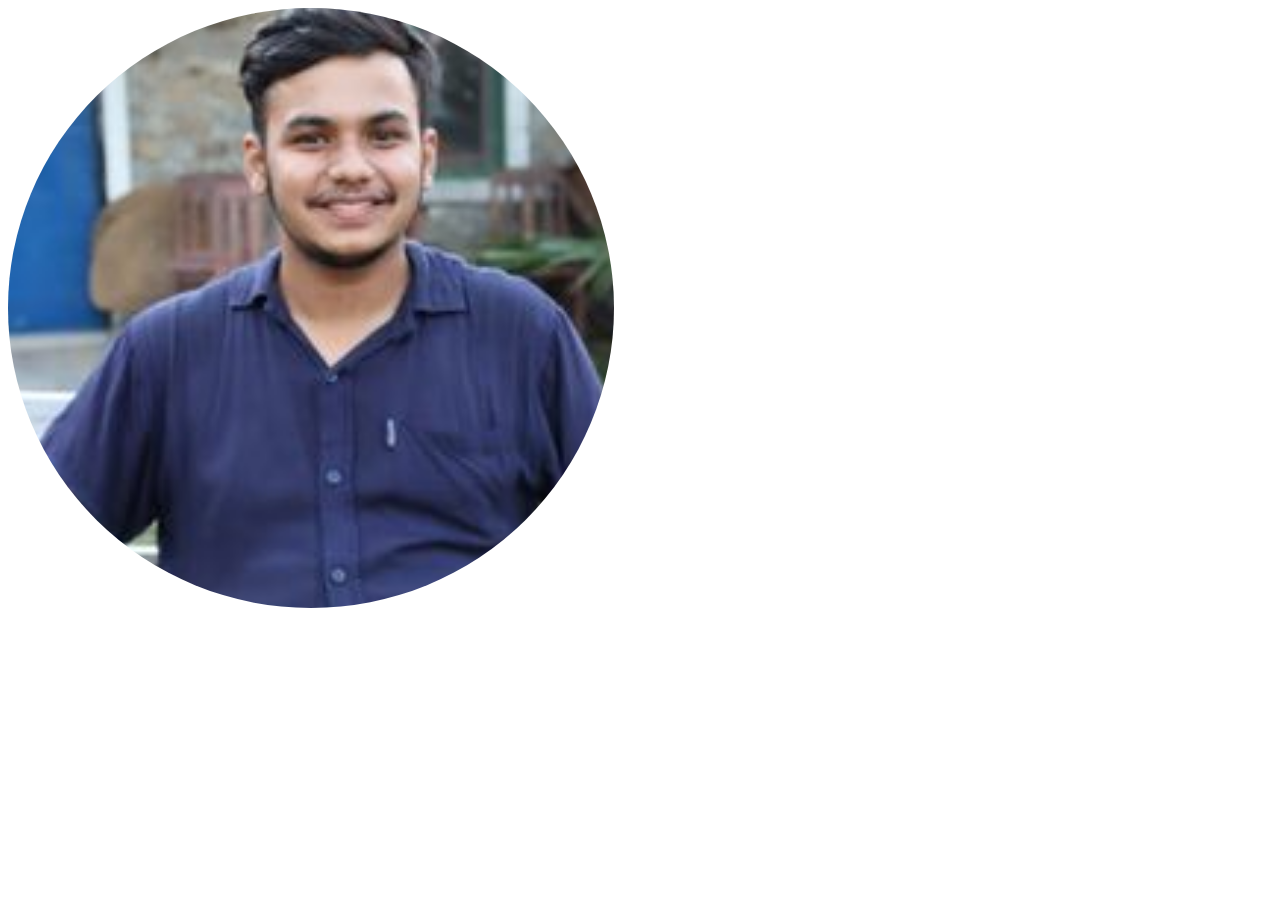
<file: Silash/Externalcss.html>
<!DOCTYPE html>
<html lang="en">
<head>
    <meta charset="UTF-8">
    <meta http-equiv="X-UA-Compatible" content="IE=edge">
    <meta name="viewport" content="width=device-width, initial-scale=1.0">
    <title>Externalcss</title>
    <link rel="stylesheet" href="picture.css">
</head>
<body>
    <img src="Silash.jpg" alt="Silash image" >
</body>
</html>
</file>
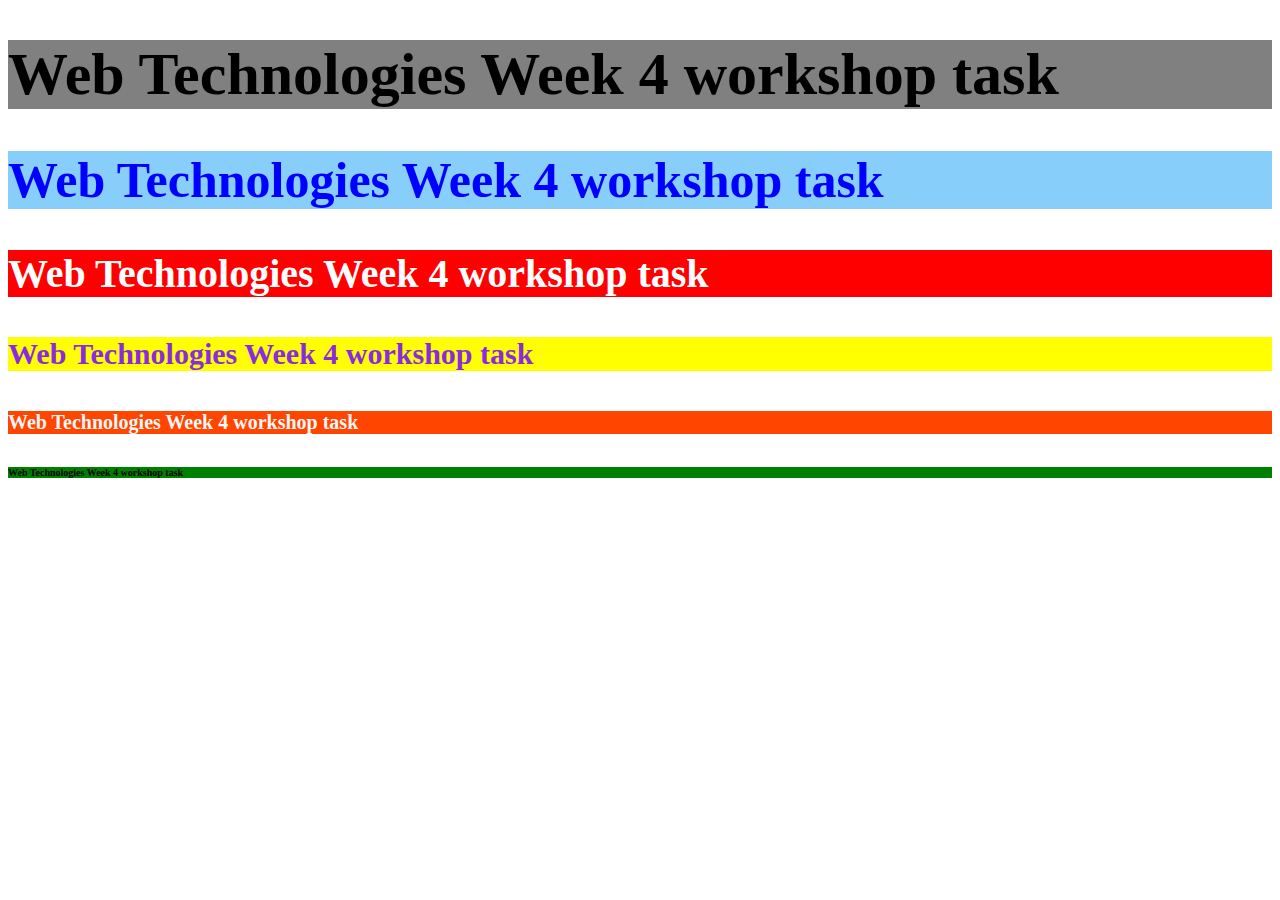
<file: Silash/Inlinecss.html>
<!DOCTYPE html>
<html lang="en">
<head>
    <meta charset="UTF-8">
    <meta http-equiv="X-UA-Compatible" content="IE=edge">
    <meta name="viewport" content="width=device-width, initial-scale=1.0">
    <title>Inline css</title>
</head>
<body>
    <h1 style="background-color: grey;
            color: black;
            font-size:60px;">Web Technologies Week 4 workshop task</h1>
    <h2 style=" background-color: lightskyblue;
            color: blue;
            font-size: 50px;">Web Technologies Week 4 workshop task</h2>
    <h3 style=" background-color: red;
            color: white;
            font-size: 40px;">Web Technologies Week 4 workshop task</h3>
    <h4 style="background-color: yellow;
            color: blueviolet;
            font-size: 30px;">Web Technologies Week 4 workshop task</h4>
    <h5 style="
            background-color: orangered;
            color: whitesmoke;
            font-size: 20px;">Web Technologies Week 4 workshop task</h5>
    <h6 style=" background-color: green;
            color: black;
            font-size: 10px;
        }">Web Technologies Week 4 workshop task</h6>

    
</body>
</html>
</file>
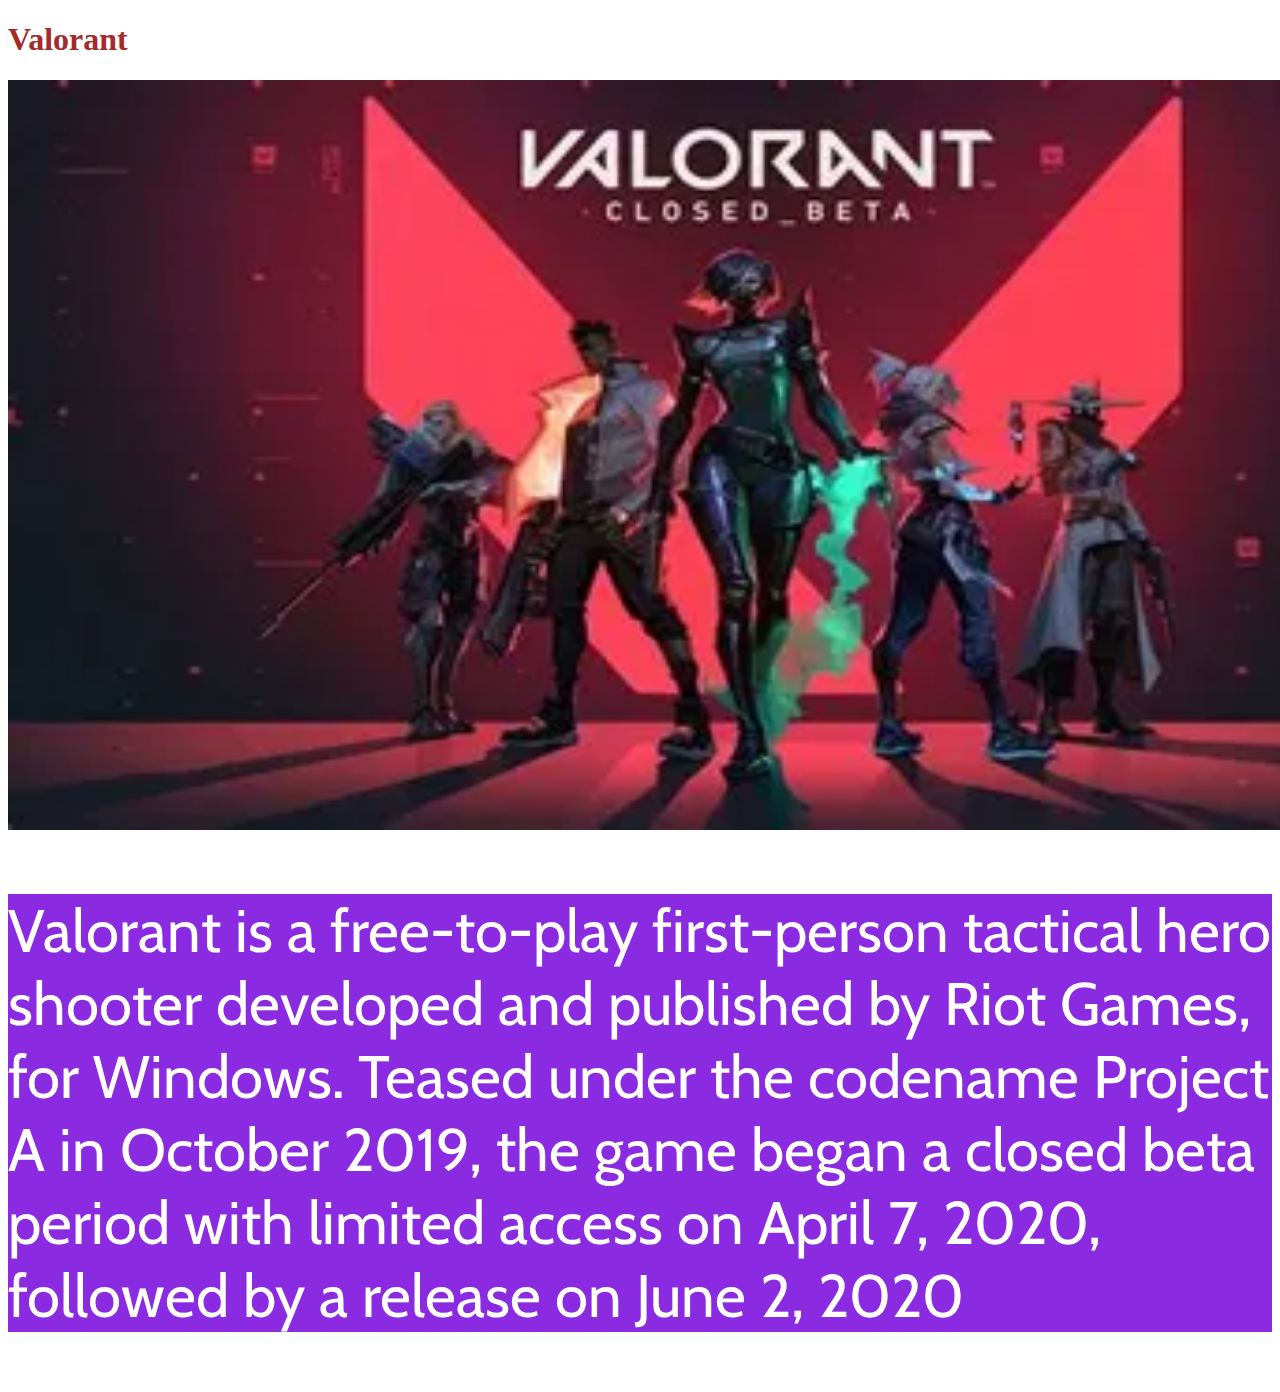
<file: Silash/Internalcss.html>
<!DOCTYPE html>
<html lang="en">
<head>
    <meta charset="UTF-8">
    <meta http-equiv="X-UA-Compatible" content="IE=edge">
    <meta name="viewport" content="width=device-width, initial-scale=1.0">
    <title>Internal css</title>
    <style>
        @import url('https://fonts.googleapis.com/css2?family=Cabin:wght@500&display=swap');
        p{
            background-color: blueviolet;
            color: white;
            font-family: 'Cabin', sans-serif;
            font-size: 60px;
            font-weight: 100px;
            
        }
        img{
            background-size:cover;
            background-position: center;
            width:1500px;
            height: 750px;
        }
        h1{
            border: 30px;
            color: brown;
        }
        }
    </style>
</head>
<body>
    <header>
        <h1>Valorant</h1>
        <img src="valo.webp" alt="valorent image" >
        <p>Valorant is a free-to-play first-person tactical hero shooter developed and published by Riot Games, for Windows. Teased under the codename Project A in October 2019, the game began a closed beta period with limited access on April 7, 2020, followed by a release on June 2, 2020</p>    
    </header>
</body>
</html>
</file>
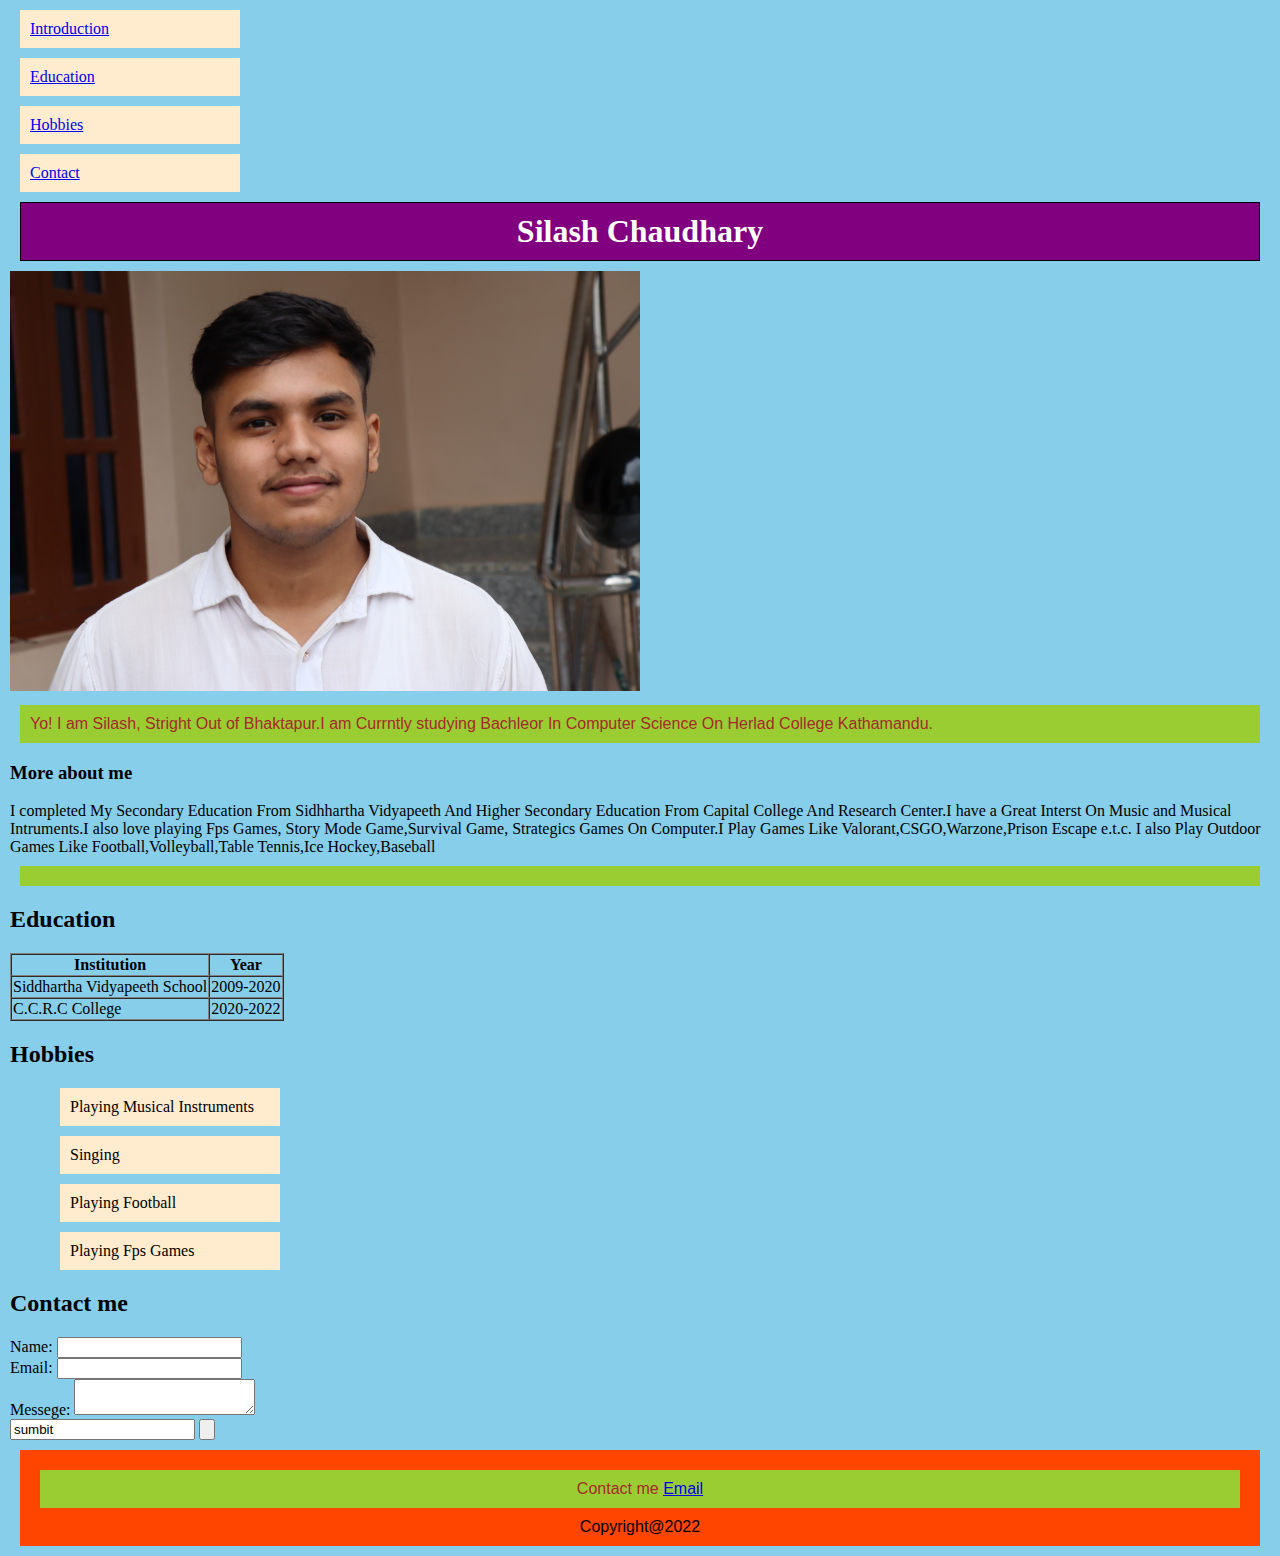
<file: Workshop 2/Finally.html>
<!DOCTYPE html>
<html>
    <head>
        <meta charset="UTF-8">
        <meta http-equiv="X-UA-Compatible" content="IE=edge">
        <meta name="viewport" content="width=device-width, initial-scale=1.0">
        <meta name="discription" content="This is Discription of my page">
        <meta type="Keywords" content="HTMl,CSS,JavaScript">
        <meta name="robots" content="index,nofollow">
        <meta property="og:url" content="https://www.facebook.com/photo?fbid=3311783599137432&set=a.1401351933513951">
        <meta Property="og:type" content="portolio site">
        <meta Property="og:title" content="Silash Portfolio">
        <meta property="og:description" content="This is Portfolio of Silash">
        <meta property="og:image" content="https://scontent.fktm9-2.fna.fbcdn.net/v/t39.30808-6/310615801_3311783595804099_3544105456612658773_n.jpg?_nc_cat=104&ccb=1-7&_nc_sid=09cbfe&_nc_eui2=AeHTmmE06gDBkMlMFMLsCLDKkY3Dtok69WaRjcO2iTr1Zov_VqUGn9iM51lQztLBsI7ScnkUkGNuJ0Lkk1itFFk4&_nc_ohc=Q65sePvdLhcAX_Gwpjd&_nc_ht=scontent.fktm9-2.fna&oh=00_AfAeEsBUGdddlYanimvE_jLw4c4vEoQE-7BWrHH5bCSW9w&oe=638A0F38">
        <title>Document</title>
        <style>
            h1{
                border: 1px solid black;
                background-color: purple;
                color: white;
                padding: 10px;
                margin: 10px;
                font-family: 'Times New Roman', Times, serif;
                text-align: center;
        
            }
            p{
                font-family: Arial, Helvetica, sans-serif;
                color: brown;
                margin: 10px;
                background-color:yellowgreen ;
                padding: 10px;
        
            }
            header{
                background-color:violet;
                color:black ;
                padding: 10px;
                margin: 10px;
                text-align: center;
                font-family: Verdana, Geneva, Tahoma, sans-serif;
            }
            body{
                background:skyblue;
                margin: 10px;
            }
            body li{
                overflow: hidden;
                background-color: blanchedalmond;width: 200px;
                color: black;
                padding: 10px;
                margin: 10px;
            }
            body li:hover{
                background-color: crimson;
                color:black ;
            }
            footer{
                clear: both;
                background-color:orangered;
                color:black ;
                padding: 10px;
                margin: 10px;
                text-align: center;
                font-family: Verdana, Geneva, Tahoma, sans-serif;
            }
            body ol li{
                background-color:whitesmoke;
                padding: 10px;
                margin: 10px;
            
            }
        </style>
        
        </head>
        
    <body>
        <nav>
            <li><a href="#Introduction">Introduction</a></li>
            <li><a href="#Education">Education</a></li>
            <li><a href="#Hobbies">Hobbies</a></li>
            <li><a href="#Contact">Contact</a></li>
        </nav>
        <div id="Introduction"> 
        <h1>Silash Chaudhary</h1>
        <img src=" 305463576_136897082392383_727746435234958382_n.jpg" style="height: 420px;">
        <p>Yo! I am Silash, Stright Out of Bhaktapur.I am Currntly studying Bachleor In Computer Science On Herlad College Kathamandu. 
            <section>
                <h3>More about me </h3> I completed My Secondary Education From Sidhhartha Vidyapeeth And Higher Secondary Education From Capital College And Research Center.I have a Great Interst On Music and Musical Intruments.I also love playing Fps Games, Story Mode Game,Survival Game, Strategics Games  On Computer.I Play Games Like Valorant,CSGO,Warzone,Prison Escape e.t.c. I also Play Outdoor Games Like Football,Volleyball,Table Tennis,Ice Hockey,Baseball   </p></section>
        </div>
        <div id="Education"><h2>Education</h2>
         <table border="1" Cellspacing="0">
            <tr>
                <th>Institution</th>
                <th>Year</th>
            </tr>
            <tr>
                <td>Siddhartha Vidyapeeth School </td>
                <td>2009-2020</td>
            </tr>
            <tr>
                <td>C.C.R.C College</td>
                <td>2020-2022</td>
            </tr>
        </table></div>
        <div id="Hobbies"> <h2>Hobbies</h2>
        <ul>
            <li>Playing Musical Instruments</li>
            <li>Singing</li>
            <li>Playing Football</li>
            <li>Playing Fps Games </li>
        </ul></div>     
        <div id="Contact"><h2>Contact me </h2>
        <form>
            <label>Name:</label>
            <input name="text"><br> 
            <label>Email:</label>
            <input email="Text"><br>
            <label>Messege:</label>
            <textarea></textarea><br>
            <input name="Submit" value="sumbit">
            <input type="button"> 
        </form></div>
<footer>
    <p>Contact me <a href="https://mail.google.com/mail/u/0/#inbox">Email</a></p>
    Copyright@2022</footer>
    </body>
</html>
</file>
<file: Silash/picture.css>
img{
    border-radius: 50%;
    width: auto;
    height: 600px;
    background-size: cover;

}
</file>
